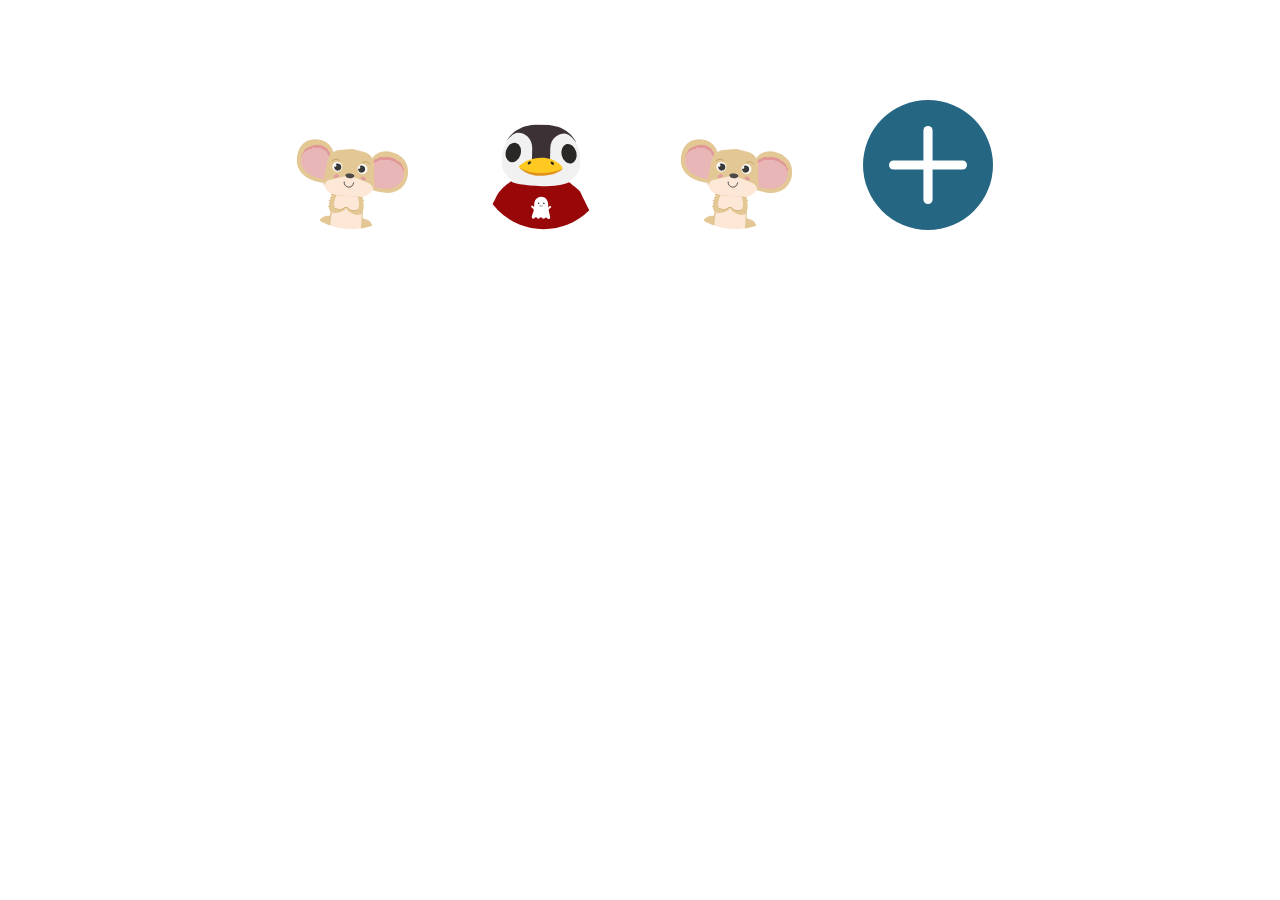
<file: index.html>
<!DOCTYPE html>
<html lang="en">
<head>
    <meta charset="UTF-8">
    <meta name="viewport" content="width=device-width, initial-scale=1.0">
    <title>Document</title>   
    <link rel="stylesheet" href="https://kitkatisvibing.github.io/look-and-feel-styleguide/tumimundo.css">
    <link rel="stylesheet" href="style.css">
</head>
<body>
    
  <!-- Dit is de header -->
<header>
    <h1>Select account</h1>
    <div class="button1">
        <a href="#">
            <img class="header-image" src="assets/Group 632105.svg" alt="Button Image" width="50" height="50">
        </a>
    </div>
</header>


<!-- De main, profiel foto -->
<main> 
    <section class="profielen">
        <label>
            <input type="radio" name="buddy" value="raymond">
            <img class="round-image" src="assets/muis2.0.svg" alt="foto van een muis" width="130" height="130" >   
            <p>Daan</p>
        </label>

        <label>
            <input type="radio" name="buddy" value="Sara">
            <img class="round-image" src="assets/Hud.svg" alt="foto van een penguin" width="130" height="130">   
            <p>Sara</p>
        </label>

        <label>
            <input type="radio" name="buddy" value="Raymond">
            <img class="round-image" src="assets/muis2.0.svg" alt="een voeg button" width="130" height="130">   
            <p>Kerem</p>
        </label>

        <label>
            <input type="radio" name="buddy" value="Add">
            <img src="assets/new.svg" alt="een voeg button" width="130" height="130">   
            <p>Add user</p>
        </label>
    </section>
</main>

<!-- De footer -->
<footer>
    <p>Manage profile</p>
</footer>
    

</body>
</html>
</file>
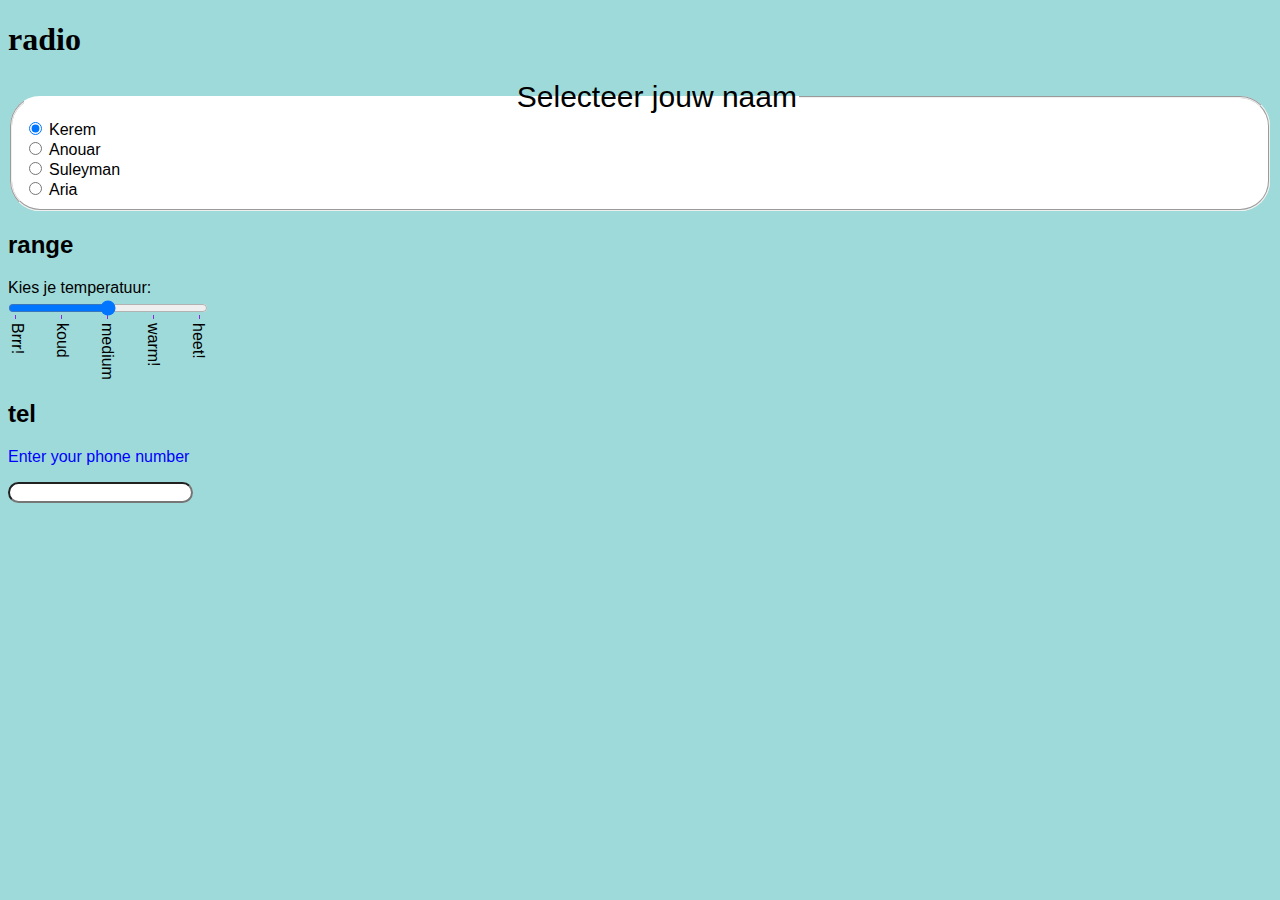
<file: input.html>
<!DOCTYPE html>
<html lang="en">
<head>
    <meta charset="UTF-8">
    <meta name="viewport" content="width=device-width, initial-scale=1.0">
    <title>Document</title>
    <link rel="stylesheet" href="input.css">
</head>
<body>
    <h1>radio</h1>
    <fieldset>
        <legend>Selecteer jouw naam</legend>
      
        <div>
          <input type="radio" id="Kerem" name="drone" value="huey" checked />
          <label for="Kerem">Kerem</label>
        </div>
      
        <div>
          <input type="radio" id="Anouar" name="drone" value="dewey" />
          <label for="Anouar">Anouar</label>
        </div>
      
        <div>
          <input type="radio" id="Suleyman" name="drone" value="louie" />
          <label for="Suleymanie">Suleyman</label>
        </div>

        <div>
            <input type="radio" id="Suleyman" name="drone" value="louie" />
            <label for="Aria">Aria</label>
          </div>
      </fieldset>
      

      <h2>range</h2>
      <label for="tempB">Kies je temperatuur:</label><br />
      <input type="range" id="tempB" name="temp" list="values" />
      
      <datalist id="values">
        <option value="0" label="Brrr!"></option>
        <option value="25" label="koud"></option>
        <option value="50" label="medium"></option>
        <option value="75" label="warm!"></option>
        <option value="100" label="heet!"></option>
      </datalist>
      

      <h2>tel</h2>
        <label3 for="phone">
           <P>Enter your phone number</P>
          </label>
          
          <input type="tel" id="phone" name="phone" pattern="[0-9]{3}-[0-9]{3}-[0-9]{4}" required />
          

      
</body>
</html>
</file>
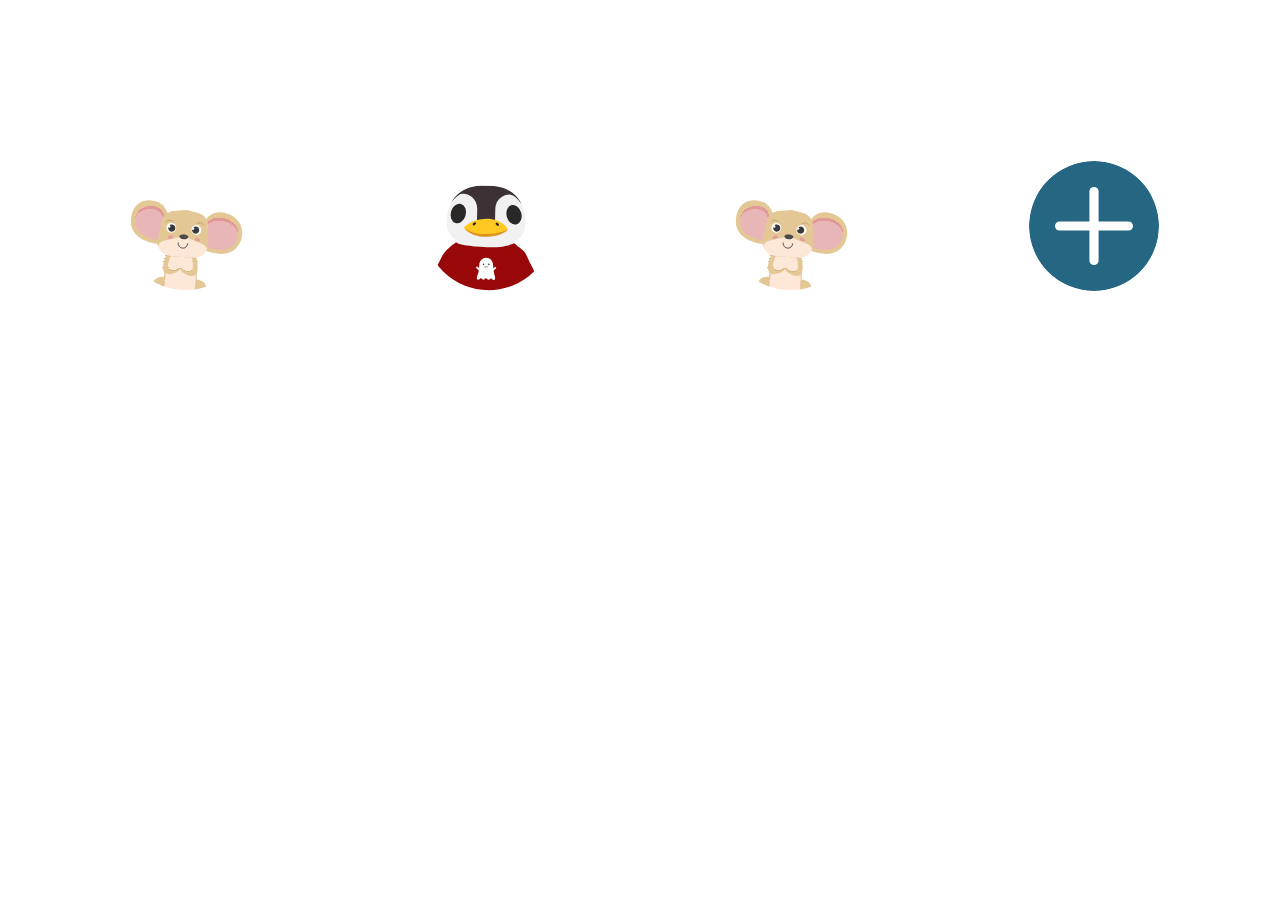
<file: specificity.html>
<!DOCTYPE html>
<html lang="en">
<head>
    <meta charset="UTF-8">
    <meta name="viewport" content="width=device-width, initial-scale=1.0">
    <title>Document</title>   
    <link rel="stylesheet" href="https://kitkatisvibing.github.io/look-and-feel-styleguide/tumimundo.css">
    <link rel="stylesheet" href="specificity.css">
</head>
<body>
    
  <!-- Dit is de header -->
  <header>
    <h1>Select account</h1>
    <div class="button1">
    <a href="https://example.com">
        <img src="assets/Group 632105.svg" alt="Button Image">
        </a>
    </div>
</header>


<!-- De main, profiel foto -->
<main> 
<section class="profielen">
    <label>
        <input type="radio" name="buddy" value="raymond">
        <img src="assets/muis2.0.svg" alt="foto van een muis" width="130" height="130" >   
        <p>Daan</p>
    </label>

    <label>
        <input type="radio" name="buddy" value="Sara">
        <img src="assets/Hud.svg" alt="foto van een penguin" width="130" height="130">   
        <p>Sara</p>
    </label>

    <label>
        <input type="radio" name="buddy" value="Raymond">
        <img src="assets/muis2.0.svg" alt="een voeg button" width="130" height="130">   
        <p>Kerem</p>
    </label>

    <label>
        <input type="radio" name="buddy" value="Add">
        <img src="assets/new.svg" alt="een voeg button" width="130" height="130">   
        <p>Add user</p>
    </label>


</section>
</main>

<!-- De footer -->
<footer>
</footer>
    

</body>
</html>
</file>
<file: style.css>
/* Algemene stijlen */
    body {
        margin: 0;
        background-color: var(--testing-color);
        color: #ffffff;
        /* font-size: 15px; */
        font-family: var(--font-poppins);

    }

    /* Header */
    header {
        /* text-align: center; */
        display: flex;
        /* flex-wrap: wrap; */
        flex-direction: column;

    }


    h1 {
        text-align: center;
        font-size: var(--heading1);
        color: var(--general-color);
        width: 100%;
    }


    h2{
        font-family: var(--font-poppins);
        font-size: var(--heading2);
        color: var(--general-color);
    }


    /* Knoppen */
    button {
        position: absolute;          
        /* right: 20px;        */
        box-shadow: rgba(0, 0, 0, 0.15) 0px 2px 8px;
        border-radius: 50px;
        color: white;
        padding: 10px 20px;
        font-size: 16px;
        border: none;
        cursor: pointer;
        
    }

    /* Main */
    main {
        padding: 20px;
    }

    input {
        opacity: 0;
    }

    input:focus + img {
        outline: 2px solid  #9264f4;
    }

    /* Afbeeldingen */
    img {
        max-width: 1500px;
        height: auto;
        
    }

    .button1 {
        margin-left: auto;
    }

    .header-image{
        /* margin-left: auto; */

        @media (min-width: 470px) {
            display: none;
        }
    }

    p{
        font-family: var(--font-poppins);
        font-size: var(--body-text-paragraph);
        color: var(--general-color);
        align-items: center;
    }

    /* Profielen grid */
    .profielen {
        display: grid;
        justify-content: center;
        grid-template-columns: repeat(auto-fit, minmax(10em, 1fr));
        max-width: 48em;
        gap: 1.5;
        padding: 2%;
        align-items:center;
        transition: filter 0.3s ease; /* Smooth transition */
        margin-inline: auto;
    
        @media (min-width: 645px) {
            /* display: none; */
            
        }

        @media (min-width: 640px) {
            img {
                transition: transform 0.3s ease, box-shadow 0.3s ease; /* Soepele overgang */
            }
             img:hover {
                transform: scale(1.1); /* Vergroot de afbeelding  */
            }
        }
    }

        


    .round-image {
        border-radius: 50%;
        background: white;
        
    }
    

    label {
        display: flex;             
        flex-direction: column;    
        align-items: center;        
        justify-content: center;   
        font-size: 24px;
        text-align: center;        
    }



    footer{
        text-align: center;
        display: none;
        @media (min-width: 470px) {
            display: block;
        }
    }

    /* Specifieke styling voor p-tags */
        label p {
        margin-top: 10px;          
        font-size: 18px;          
    }
</file>
<file: input.css>
body{
        background-color: rgb(159, 218, 218);
    }

    h2{
        font-family: 'Lucida Sans', 'Lucida Sans Regular', 'Lucida Grande', 'Lucida Sans Unicode', Geneva, Verdana, sans-serif;
    }


    fieldset{
        background-color: rgb(255, 255, 255);
        border-radius: 30px;
    }

    legend{
        font-family: Impact, Haettenschweiler, 'Arial Narrow Bold', sans-serif;
        font-size: 30px;
        padding-left: 40%;
    }


    label{
        font-family:Impact, Haettenschweiler, 'Arial Narrow Bold', sans-serif;
        
    }


    label1{
        color: red;
        font-family:'Lucida Sans', 'Lucida Sans Regular', 'Lucida Grande', 'Lucida Sans Unicode', Geneva, Verdana, sans-serif;
    }

    input{
        color: blueviolet;
        border-radius: 20px;
    }

    label3{
        font-family: Verdana, Geneva, Tahoma, sans-serif;
        color: blue;
        border-radius: 40px;
    }

    datalist {
        display: flex;
        flex-direction: column;
        justify-content: space-between;
        writing-mode: vertical-lr;
        width: 200px;
        font-family: Verdana, Geneva, Tahoma, sans-serif;
      }
      
      option {
        padding: 0;
      }
      
      input[type="range"] {
        width: 200px;
        margin: 0;
      }
</file>
<file: specificity.css>
/* Algemene stijlen */
    body {
        margin: 0;
        background-color: var(--testing-color);
        color: #ffffff;
        /* font-size: 15px; */
        font-family: var(--font-poppins);
        

    }

    /* Header */
    header {
        text-align: center;

    }


    h1 {
        text-align: center;
        font-size: var(--heading1);
        color: var(--general-color);
    }


    h2{
        font-family: var(--font-poppins);
        font-size: var(--heading2);
        color: var(--general-color);
    }


    /* Knoppen */
    button {
        position: absolute;          
        right: 20px;       
        box-shadow: rgba(0, 0, 0, 0.15) 0px 2px 8px;
        border-radius: 50px;
        color: white;
        padding: 10px 20px;
        font-size: 16px;
        border: none;
        cursor: pointer;
        
    }

    /* Main */
    main {
        padding: 20px;
    }

    input {
        opacity: 0;
    }

    input:focus + img {
        outline: 2px solid  #9264f4;
    }

    /* Afbeeldingen */
    img {
        border-radius: 5em;
        background: white;
        max-width: 1500px;
        height: auto;
    }

    p{
        font-family: var(--font-poppins);
        font-size: var(--body-text-paragraph);
        color: var(--general-color);
        align-items: center;
    }

    /* Profielen grid */
    .profielen {
        display: grid;
        grid-template-columns: repeat(auto-fit, minmax(150px, 1fr));
        gap: 20px;
        padding: 2%;
        transition: filter 0.3s ease; /* Smooth transition */
    }
    

    label {
        display: flex;             
        flex-direction: column;    
        align-items: center;        
        justify-content: center;   
        font-size: 24px;
        text-align: center;        
    }


    /* Specifieke styling voor p-tags */
        label p {
        margin-top: 10px;          
        font-size: 18px;          
    }

    @media (max-width: 480px) {
        body {
            font-size: 13px;
        }

        header {
            font-size: 20px;
        }

        button {
            width: 90%;
            margin: 10px auto;
        }

        img {
            max-width: 110px;
        }

        .profielen {
            grid-template-columns: repeat(2, 1fr); 
            gap: 10px; 
        }

        label {
            font-size: 16px; 
            text-align: center; 
        }
    }

    /* Hover-animatie voor afbeeldingen op desktop */
    @media (min-width: 481px) {
        .profielen img {
            transition: transform 0.3s ease, box-shadow 0.3s ease; /* Soepele overgang */
        }

        .profielen img:hover {
            transform: scale(1.1); /* Vergroot de afbeelding iets */
        }
    }
</file>
